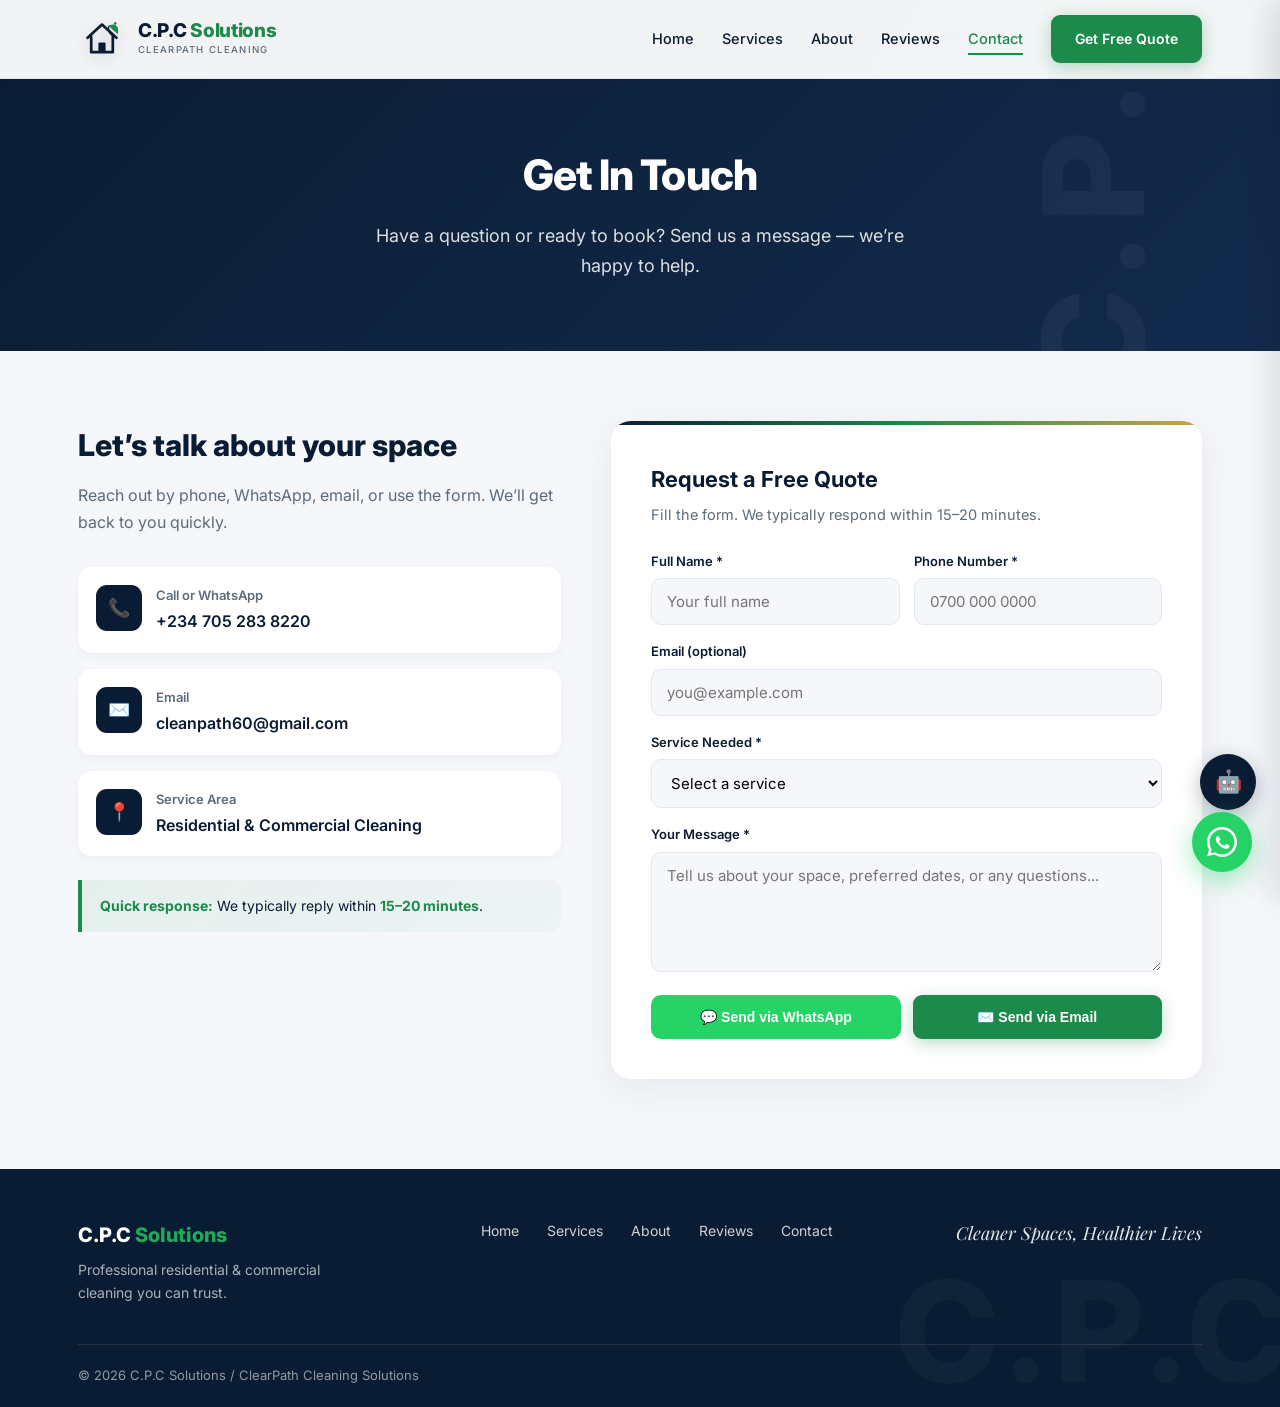
<file: contact.html>
<!DOCTYPE html>
<html lang="en">
<head>
  <meta charset="UTF-8">
  <meta name="viewport" content="width=device-width, initial-scale=1.0">
  <title>Contact | C.P.C Solutions</title>
  <link rel="icon" href="data:image/svg+xml,<svg xmlns='http://www.w3.org/2000/svg' viewBox='0 0 80 80'><path d='M16 38 L40 16 L64 38' stroke='%230A1C33' stroke-width='5' fill='none'/><path d='M22 36 V62 H58 V36' stroke='%230A1C33' stroke-width='5' fill='none'/><path d='M52 18 C62 12 70 20 66 32 C62 28 56 24 52 18Z' fill='%231B8A4A'/></svg>">
  <link href="https://fonts.googleapis.com/css2?family=Inter:wght@300;400;500;600;700;800&family=Playfair+Display:ital,wght@0,500;0,600;1,500&display=swap" rel="stylesheet">
  <link rel="stylesheet" href="style.css">
  <style>
    .contact-section { padding: 70px 0 90px; background: var(--off-white); }
    .contact-grid {
      display: grid;
      grid-template-columns: 0.9fr 1.1fr;
      gap: 50px;
      align-items: start;
    }
    .contact-info h2 {
      font-size: 30px;
      font-weight: 800;
      margin-bottom: 12px;
    }
    .contact-info > p {
      color: var(--gray);
      margin-bottom: 32px;
      font-size: 16px;
    }
    .contact-methods { display: flex; flex-direction: column; gap: 16px; }
    .contact-method {
      display: flex;
      gap: 14px;
      align-items: flex-start;
      padding: 18px;
      background: white;
      border-radius: 14px;
      transition: all 0.25s ease;
      box-shadow: 0 3px 12px rgba(10,28,51,0.04);
    }
    .contact-method:hover {
      transform: translateX(5px);
      box-shadow: 0 8px 24px rgba(10,28,51,0.08);
    }
    .contact-method .icon {
      width: 46px; height: 46px;
      background: var(--navy);
      border-radius: 11px;
      display: flex; align-items: center; justify-content: center;
      color: white; font-size: 18px; flex-shrink: 0;
    }
    .contact-method h4 {
      font-size: 13px;
      font-weight: 600;
      color: var(--gray);
      margin-bottom: 2px;
    }
    .contact-method a, .contact-method p {
      font-size: 16px;
      font-weight: 600;
      color: var(--navy);
    }
    .contact-method a:hover { color: var(--green); }

    .response-note {
      margin-top: 24px;
      padding: 14px 18px;
      background: linear-gradient(135deg, rgba(27,138,74,0.08), rgba(27,138,74,0.03));
      border-left: 4px solid var(--green);
      border-radius: 0 10px 10px 0;
      font-size: 14px;
    }
    .response-note strong { color: var(--green); }

    .contact-form-wrap {
      background: white;
      border-radius: 20px;
      padding: 40px;
      box-shadow: 0 10px 40px rgba(10,28,51,0.07);
      position: relative;
      overflow: hidden;
    }
    .contact-form-wrap::before {
      content: '';
      position: absolute;
      top: 0; left: 0; right: 0;
      height: 4px;
      background: linear-gradient(90deg, var(--navy), var(--green), var(--gold));
    }
    .contact-form-wrap h3 {
      font-size: 22px;
      font-weight: 700;
      margin-bottom: 6px;
    }
    .contact-form-wrap .sub {
      font-size: 14.5px;
      color: var(--gray);
      margin-bottom: 24px;
    }
    .form-row {
      display: grid;
      grid-template-columns: 1fr 1fr;
      gap: 14px;
    }
    .form-group { margin-bottom: 16px; }
    .form-group label {
      display: block;
      font-size: 13px;
      font-weight: 600;
      margin-bottom: 6px;
    }
    .form-group input,
    .form-group select,
    .form-group textarea {
      width: 100%;
      padding: 13px 15px;
      border: 1.5px solid var(--light-border);
      border-radius: 10px;
      font-size: 15px;
      font-family: inherit;
      background: var(--off-white);
      transition: all 0.2s;
    }
    .form-group input:focus,
    .form-group select:focus,
    .form-group textarea:focus {
      outline: none;
      border-color: var(--green);
      background: white;
      box-shadow: 0 0 0 4px rgba(27,138,74,0.1);
    }
    .form-group textarea { min-height: 120px; resize: vertical; }

    .message-note {
      margin-top: 20px;
      padding: 14px 16px;
      background: #FFF8E7;
      border-radius: 10px;
      font-size: 13.5px;
      color: #7A5C00;
      line-height: 1.5;
    }

    @media (max-width: 800px) {
      .contact-grid { grid-template-columns: 1fr; }
      .form-row { grid-template-columns: 1fr; }
      .contact-form-wrap { padding: 28px 22px; }
    }
  </style>
</head>
<body>

  <header>
    <div class="container header-inner">
      <a href="index.html" class="logo">
        <svg class="logo-svg" viewBox="0 0 80 80" fill="none"><path d="M16 38 L40 16 L64 38" stroke="#0A1C33" stroke-width="4.5" stroke-linecap="round" stroke-linejoin="round"/><path d="M22 36 V62 H58 V36" stroke="#0A1C33" stroke-width="4.5" stroke-linecap="round" stroke-linejoin="round"/><rect x="34" y="46" width="12" height="16" rx="1.5" fill="#0A1C33"/><path d="M52 18 C62 12, 70 20, 66 32 C62 28, 56 24, 52 18Z" fill="#1B8A4A"/><path d="M52 18 C48 26, 54 34, 60 36" stroke="#0A1C33" stroke-width="2" stroke-linecap="round" fill="none"/><circle cx="62" cy="14" r="2.2" fill="#1B8A4A"/></svg>
        <div class="logo-text">
          <h1>C.P.C <span>Solutions</span></h1>
          <p>ClearPath Cleaning</p>
        </div>
      </a>
      <nav>
        <a href="index.html">Home</a>
        <a href="services.html">Services</a>
        <a href="about.html">About</a>
        <a href="reviews.html">Reviews</a>
        <a href="contact.html" class="active">Contact</a>
        <a href="contact.html" class="btn btn-primary">Get Free Quote</a>
      </nav>
      <button class="mobile-menu-btn" id="hamburgerBtn" aria-label="Open menu">
        <span></span>
        <span></span>
        <span></span>
      </button>
    </div>
  </header>

  <div id="menuOverlay"></div>
  <div class="mobile-nav" id="mobileNav">
    <a href="index.html">Home</a>
    <a href="services.html">Services</a>
    <a href="about.html">About</a>
    <a href="reviews.html">Reviews</a>
    <a href="contact.html">Contact</a>
    <a href="contact.html" class="btn btn-primary" style="text-align:center;">Get Free Quote</a>
  </div>

  <section class="page-hero">
    <div class="container">
      <h1>Get In Touch</h1>
      <p>Have a question or ready to book? Send us a message — we’re happy to help.</p>
    </div>
  </section>

  <section class="contact-section">
    <div class="container">
      <div class="contact-grid">
        <div class="contact-info fade-up">
          <h2>Let’s talk about your space</h2>
          <p>Reach out by phone, WhatsApp, email, or use the form. We’ll get back to you quickly.</p>

          <div class="contact-methods">
            <a href="tel:+2347052838220" class="contact-method">
              <div class="icon">📞</div>
              <div>
                <h4>Call or WhatsApp</h4>
                <p>+234 705 283 8220</p>
              </div>
            </a>
            <a href="mailto:cleanpath60@gmail.com" class="contact-method">
              <div class="icon">✉️</div>
              <div>
                <h4>Email</h4>
                <p>cleanpath60@gmail.com</p>
              </div>
            </a>
            <div class="contact-method">
              <div class="icon">📍</div>
              <div>
                <h4>Service Area</h4>
                <p>Residential & Commercial Cleaning</p>
              </div>
            </div>
          </div>

          <div class="response-note">
            <strong>Quick response:</strong> We typically reply within <strong>15–20 minutes</strong>.
          </div>
        </div>

                <div class="contact-form-wrap fade-up">
          <h3>Request a Free Quote</h3>
          <p class="sub">Fill the form. We typically respond within 15–20 minutes.</p>

          <form id="quoteForm" onsubmit="return false;">
            <div class="form-row">
              <div class="form-group">
                <label>Full Name *</label>
                <input type="text" id="fullName" placeholder="Your full name" required>
              </div>
              <div class="form-group">
                <label>Phone Number *</label>
                <input type="tel" id="phone" placeholder="0700 000 0000" required>
              </div>
            </div>
            <div class="form-group">
              <label>Email (optional)</label>
              <input type="email" id="email" placeholder="you@example.com">
            </div>
            <div class="form-group">
              <label>Service Needed *</label>
              <select id="service" required>
                <option value="">Select a service</option>
                <option value="General House Cleaning">General House Cleaning</option>
                <option value="Kitchen Cleaning">Kitchen Cleaning</option>
                <option value="Bathroom Cleaning">Bathroom Cleaning</option>
                <option value="Bedroom Cleaning">Bedroom Cleaning</option>
                <option value="Upholstery Cleaning">Upholstery Cleaning</option>
                <option value="Post Construction Cleaning">Post Construction Cleaning</option>
                <option value="Commercial Cleaning">Commercial Cleaning</option>
                <option value="Deep Cleaning">Deep Cleaning</option>
                <option value="Other / Multiple">Other / Multiple</option>
              </select>
            </div>
            <div class="form-group">
              <label>Your Message *</label>
              <textarea id="message" placeholder="Tell us about your space, preferred dates, or any questions..." required></textarea>
            </div>
            <div style="display:grid; grid-template-columns:1fr 1fr; gap:12px;">
              <button type="button" onclick="sendToWhatsApp()" class="btn" style="background:#25D366;color:#fff;padding:14px;border:none;border-radius:10px;font-weight:600;cursor:pointer;">
                💬 Send via WhatsApp
              </button>
              <button type="button" onclick="sendToEmail()" class="btn btn-primary" style="padding:14px;">
                ✉️ Send via Email
              </button>
            </div>
          </form>
        </div></div>
      </div>
    </div>
  </section>

  <footer>
    <div class="container">
      <div class="footer-top">
        <div class="footer-brand">
          <h3>C.P.C <span>Solutions</span></h3>
          <p>Professional residential & commercial cleaning you can trust.</p>
        </div>
        <div class="footer-links">
          <a href="index.html">Home</a>
          <a href="services.html">Services</a>
          <a href="about.html">About</a>
          <a href="reviews.html">Reviews</a>
          <a href="contact.html">Contact</a>
        </div>
        <div class="footer-tagline">Cleaner Spaces, Healthier Lives</div>
      </div>
      <div class="footer-bottom">
        <span>© 2026 C.P.C Solutions / ClearPath Cleaning Solutions</span>
        <span></span>
      </div>
    </div>
  </footer>

  <a href="https://wa.me/2347052838220?text=Hi%20C.P.C%20Solutions%2C%20I%20would%20like%20a%20cleaning%20quote." class="whatsapp-float" target="_blank" rel="noopener">
    <svg viewBox="0 0 32 32"><path d="M16.004 0C7.17 0 0 7.17 0 16.004c0 2.82.74 5.57 2.15 8L.07 31.25l7.43-1.95A15.94 15.94 0 0016.004 32C24.83 32 32 24.83 32 16.004 32 7.17 24.83 0 16.004 0zm0 29.3c-2.55 0-5.04-.68-7.22-1.97l-.52-.31-4.41 1.16 1.18-4.3-.34-.55A13.23 13.23 0 012.7 16.004c0-7.34 5.97-13.3 13.3-13.3s13.3 5.97 13.3 13.3-5.97 13.3-13.3 13.3z"/><path d="M23.3 19.4c-.36-.18-2.13-1.05-2.46-1.17-.33-.12-.57-.18-.81.18-.24.36-.93 1.17-1.14 1.41-.21.24-.42.27-.78.09-.36-.18-1.52-.56-2.9-1.79-1.07-.96-1.8-2.14-2.01-2.5-.21-.36-.02-.55.16-.73.16-.16.36-.42.54-.63.18-.21.24-.36.36-.6.12-.24.06-.45-.03-.63-.09-.18-.81-1.95-1.11-2.67-.29-.7-.59-.6-.81-.61h-.69c-.24 0-.63.09-.96.45-.33.36-1.26 1.23-1.26 3 0 1.77 1.29 3.48 1.47 3.72.18.24 2.54 3.87 6.15 5.43.86.37 1.53.59 2.05.76.86.27 1.65.23 2.27.14.69-.1 2.13-.87 2.43-1.71.3-.84.3-1.56.21-1.71-.09-.15-.33-.24-.69-.42z"/></svg>
  </a>

  <script>
    const observer = new IntersectionObserver((entries) => {
      entries.forEach(e => { if (e.isIntersecting) e.target.classList.add('visible'); });
    }, { threshold: 0.1 });
    document.querySelectorAll('.fade-up').forEach(el => observer.observe(el));
  </script>

<script>
  (function() {
    const btn = document.getElementById('hamburgerBtn');
    const nav = document.getElementById('mobileNav');
    const overlay = document.getElementById('menuOverlay');
    if (!btn || !nav) return;
    function open() {
      nav.classList.add('open');
      if (overlay) overlay.classList.add('open');
      btn.classList.add('active');
      document.body.style.overflow = 'hidden';
    }
    function close() {
      nav.classList.remove('open');
      if (overlay) overlay.classList.remove('open');
      btn.classList.remove('active');
      document.body.style.overflow = '';
    }
    btn.addEventListener('click', () => nav.classList.contains('open') ? close() : open());
    if (overlay) overlay.addEventListener('click', close);
    nav.querySelectorAll('a').forEach(a => a.addEventListener('click', close));
  })();
</script>


<script>
  function getFormData() {
    return {
      name: document.getElementById('fullName').value.trim(),
      phone: document.getElementById('phone').value.trim(),
      email: document.getElementById('email').value.trim(),
      service: document.getElementById('service').value,
      message: document.getElementById('message').value.trim()
    };
  }
  function validateForm(d) {
    if (!d.name || !d.phone || !d.service || !d.message) {
      alert('Please fill in all required fields.');
      return false;
    }
    return true;
  }
  function sendToWhatsApp() {
    const d = getFormData();
    if (!validateForm(d)) return;
    const text = `*New Quote Request – ClearPath Cleaning*%0A%0A` +
      `👤 *Name:* ${encodeURIComponent(d.name)}%0A` +
      `📞 *Phone:* ${encodeURIComponent(d.phone)}%0A` +
      (d.email ? `✉️ *Email:* ${encodeURIComponent(d.email)}%0A` : '') +
      `🧹 *Service:* ${encodeURIComponent(d.service)}%0A%0A` +
      `📝 *Message:*%0A${encodeURIComponent(d.message)}%0A%0A` +
      `✅ Submitted via website`;
    window.open(`https://wa.me/2347052838220?text=${text}`, '_blank');
  }
  function sendToEmail() {
    const d = getFormData();
    if (!validateForm(d)) return;
    const subject = `New Quote Request from ${d.name} – ClearPath Cleaning`;
    const body = `New Quote Request from ClearPath website\n\n` +
      `Name: ${d.name}\nPhone: ${d.phone}\n` +
      (d.email ? `Email: ${d.email}\n` : '') +
      `Service: ${d.service}\n\nMessage:\n${d.message}\n\nSubmitted via website`;
    window.location.href = `mailto:cleanpath60@gmail.com?subject=${encodeURIComponent(subject)}&body=${encodeURIComponent(body)}`;
  }
</script>


  
  <!-- Chatbot - Always-on assistant -->
  <button class="chatbot-toggle" id="chatToggle" aria-label="Open assistant" title="ClearPath Assistant">🤖</button>
  <div class="chatbot-box" id="chatBox">
    <div class="chatbot-header">
      <div style="display:flex;align-items:center;gap:8px;">
        <span style="font-size:20px;">🤖</span>
        <div>
          <div style="font-weight:600;font-size:14px;">ClearPath Assistant</div>
          <div style="font-size:11px;opacity:0.85;">Online • Replies instantly</div>
        </div>
      </div>
      <button id="chatClose" aria-label="Close" style="background:none;border:none;color:white;font-size:18px;cursor:pointer;">✕</button>
    </div>
    <div class="chatbot-messages" id="chatMessages">
      <div class="chat-msg bot">Hi! 👋 I'm the ClearPath assistant — available 24/7.<br><br>How can I help you today?</div>
    </div>
    <div class="chatbot-quick" id="chatQuick">
      <button type="button" data-q="services">What services do you offer?</button>
      <button type="button" data-q="price">How much does it cost?</button>
      <button type="button" data-q="areas">Where do you work?</button>
      <button type="button" data-q="book">How do I book?</button>
      <button type="button" data-q="response">How fast do you reply?</button>
    </div>
    <div style="padding:10px 12px; border-top:1px solid #e2e8f0; background:#fff;">
      <a href="https://wa.me/2347052838220?text=Hi%20C.P.C%20Solutions%2C%20I%20would%20like%20a%20cleaning%20quote." target="_blank" rel="noopener"
         style="display:flex;align-items:center;justify-content:center;gap:8px;background:#25D366;color:#fff;padding:10px;border-radius:10px;font-weight:600;font-size:13px;text-decoration:none;">
        💬 Chat on WhatsApp
      </a>
    </div>
  </div>

  <script>
    (function () {
      const toggle = document.getElementById('chatToggle');
      const box = document.getElementById('chatBox');
      const closeBtn = document.getElementById('chatClose');
      const msgs = document.getElementById('chatMessages');
      if (!toggle || !box || !msgs) return;

      const answers = {
        services: "We offer:\n\n• General House Cleaning\n• Kitchen Cleaning\n• Bathroom Cleaning\n• Bedroom Cleaning\n• Upholstery Cleaning\n• Post Construction Cleaning\n• Commercial / Office Cleaning\n• Deep Cleaning\n\nYou can also message us on WhatsApp for more information on our services.",
        price: "Pricing depends on the size of your space and the type of clean you need.\n\nPlease message us on WhatsApp (+234 705 283 8220) and we'll give you a clear quote quickly.",
        areas: "We work anywhere you book us — just tell us your location when you request a clean and we'll confirm.",
        book: "You can book easily via WhatsApp at +234 705 283 8220, or fill the quote form on our Contact page.\n\nWe'll confirm timing and price with you.",
        response: "We typically reply within 15–20 minutes during business hours.\n\nWhatsApp is usually the fastest way to reach us."
      };

      function addMsg(text, who) {
        const div = document.createElement('div');
        div.className = 'chat-msg ' + who;
        div.style.whiteSpace = 'pre-line';
        div.textContent = text;
        msgs.appendChild(div);
        msgs.scrollTop = msgs.scrollHeight;
      }

      function addTypingThen(answer) {
        const typing = document.createElement('div');
        typing.className = 'chat-msg bot';
        typing.id = 'typingIndicator';
        typing.innerHTML = '<span style="opacity:0.7;">Typing</span> <span class="dots">...</span>';
        msgs.appendChild(typing);
        msgs.scrollTop = msgs.scrollHeight;
        setTimeout(function () {
          const t = document.getElementById('typingIndicator');
          if (t) t.remove();
          addMsg(answer, 'bot');
        }, 600 + Math.random() * 400);
      }

      toggle.addEventListener('click', function (e) {
        e.preventDefault();
        e.stopPropagation();
        box.classList.toggle('open');
      });

      if (closeBtn) {
        closeBtn.addEventListener('click', function (e) {
          e.preventDefault();
          box.classList.remove('open');
        });
      }

      document.querySelectorAll('#chatQuick button').forEach(function (btn) {
        btn.addEventListener('click', function () {
          var q = btn.getAttribute('data-q');
          addMsg(btn.textContent, 'user');
          addTypingThen(answers[q] || "Please contact us on WhatsApp for that — we'll be happy to help!");
        });
      });
    })();
  </script>


</body>
</html>
</file>
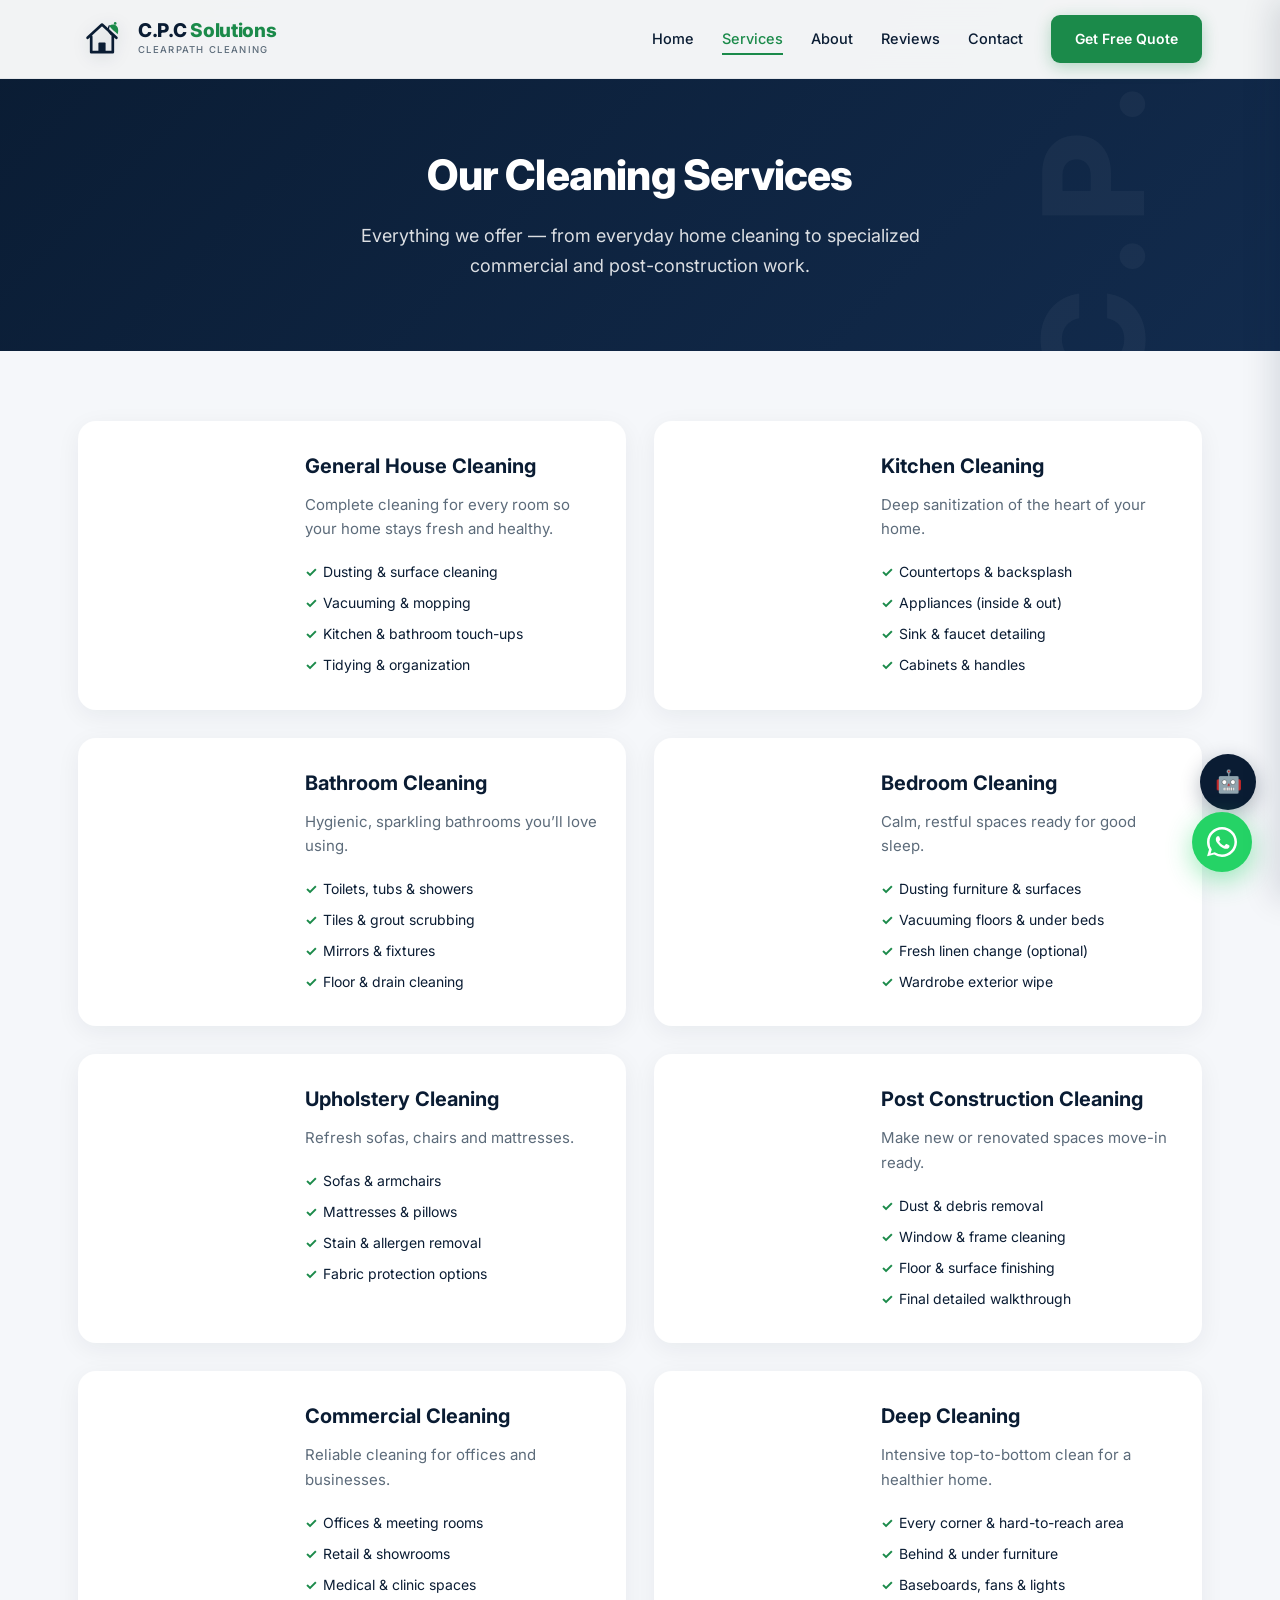
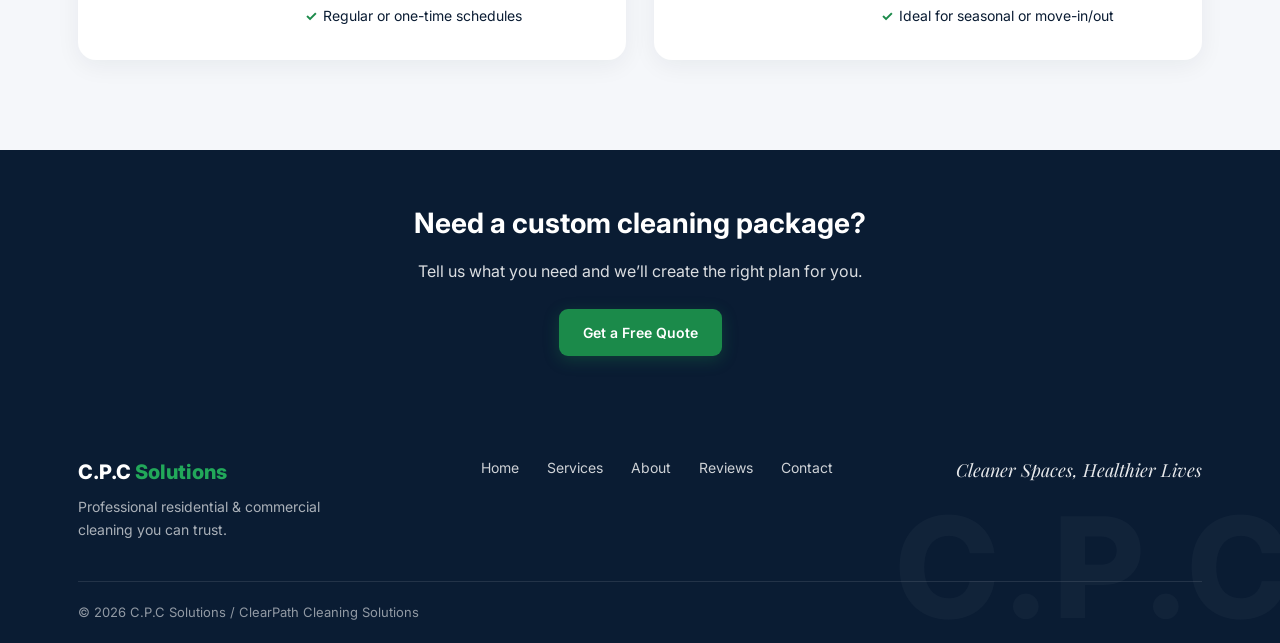
<file: services.html>
<!DOCTYPE html>
<html lang="en">
<head>
  <meta charset="UTF-8">
  <meta name="viewport" content="width=device-width, initial-scale=1.0">
  <title>Services | C.P.C Solutions</title>
  <link rel="icon" href="data:image/svg+xml,<svg xmlns='http://www.w3.org/2000/svg' viewBox='0 0 80 80'><path d='M16 38 L40 16 L64 38' stroke='%230A1C33' stroke-width='5' fill='none'/><path d='M22 36 V62 H58 V36' stroke='%230A1C33' stroke-width='5' fill='none'/><path d='M52 18 C62 12 70 20 66 32 C62 28 56 24 52 18Z' fill='%231B8A4A'/></svg>">
  <link href="https://fonts.googleapis.com/css2?family=Inter:wght@300;400;500;600;700;800&family=Playfair+Display:ital,wght@0,500;0,600;1,500&display=swap" rel="stylesheet">
  <link rel="stylesheet" href="style.css">
  <style>
    .services-page { padding: 70px 0 90px; background: var(--off-white); }
    .services-full-grid {
      display: grid;
      grid-template-columns: repeat(2, 1fr);
      gap: 28px;
    }
    .service-full-card {
      background: white;
      border-radius: 18px;
      overflow: hidden;
      box-shadow: 0 6px 24px rgba(10,28,51,0.06);
      display: grid;
      grid-template-columns: 200px 1fr;
      transition: all 0.3s ease;
      border: 1px solid transparent;
    }
    .service-full-card:hover {
      transform: translateY(-6px);
      box-shadow: 0 16px 40px rgba(10,28,51,0.1);
      border-color: rgba(27,138,74,0.2);
    }
    .service-full-img {
      background-size: cover;
      background-position: center;
      min-height: 180px;
    }
    .service-full-body { padding: 28px 26px; }
    .service-full-body h3 {
      font-size: 20px;
      font-weight: 700;
      margin-bottom: 10px;
    }
    .service-full-body p {
      font-size: 15px;
      color: var(--gray);
      margin-bottom: 14px;
    }
    .service-full-body ul {
      list-style: none;
      font-size: 14px;
      color: var(--navy);
    }
    .service-full-body ul li {
      padding: 4px 0;
      padding-left: 18px;
      position: relative;
    }
    .service-full-body ul li::before {
      content: '✓';
      position: absolute;
      left: 0;
      color: var(--green);
      font-weight: 700;
    }
    .cta-band {
      background: var(--navy);
      color: white;
      padding: 50px 0;
      text-align: center;
    }
    .cta-band h2 { font-size: 28px; margin-bottom: 12px; }
    .cta-band p { opacity: 0.85; margin-bottom: 24px; }

    @media (max-width: 800px) {
      .services-full-grid { grid-template-columns: 1fr; }
      .service-full-card { grid-template-columns: 1fr; }
      .service-full-img { min-height: 160px; }
    }
  </style>
</head>
<body>

  <header>
    <div class="container header-inner">
      <a href="index.html" class="logo">
        <svg class="logo-svg" viewBox="0 0 80 80" fill="none"><path d="M16 38 L40 16 L64 38" stroke="#0A1C33" stroke-width="4.5" stroke-linecap="round" stroke-linejoin="round"/><path d="M22 36 V62 H58 V36" stroke="#0A1C33" stroke-width="4.5" stroke-linecap="round" stroke-linejoin="round"/><rect x="34" y="46" width="12" height="16" rx="1.5" fill="#0A1C33"/><path d="M52 18 C62 12, 70 20, 66 32 C62 28, 56 24, 52 18Z" fill="#1B8A4A"/><path d="M52 18 C48 26, 54 34, 60 36" stroke="#0A1C33" stroke-width="2" stroke-linecap="round" fill="none"/><circle cx="62" cy="14" r="2.2" fill="#1B8A4A"/></svg>
        <div class="logo-text">
          <h1>C.P.C <span>Solutions</span></h1>
          <p>ClearPath Cleaning</p>
        </div>
      </a>
      <nav>
        <a href="index.html">Home</a>
        <a href="services.html" class="active">Services</a>
        <a href="about.html">About</a>
        <a href="reviews.html">Reviews</a>
        <a href="contact.html">Contact</a>
        <a href="contact.html" class="btn btn-primary">Get Free Quote</a>
      </nav>
      <button class="mobile-menu-btn" id="hamburgerBtn" aria-label="Open menu">
        <span></span>
        <span></span>
        <span></span>
      </button>
    </div>
  </header>

  <div id="menuOverlay"></div>
  <div class="mobile-nav" id="mobileNav">
    <a href="index.html">Home</a>
    <a href="services.html">Services</a>
    <a href="about.html">About</a>
    <a href="reviews.html">Reviews</a>
    <a href="contact.html">Contact</a>
    <a href="contact.html" class="btn btn-primary" style="text-align:center;">Get Free Quote</a>
  </div>

  <section class="page-hero">
    <div class="container">
      <h1>Our Cleaning Services</h1>
      <p>Everything we offer — from everyday home cleaning to specialized commercial and post-construction work.</p>
    </div>
  </section>

  <section class="services-page">
    <div class="container">
      <div class="services-full-grid">

        <div class="service-full-card fade-up">
          <div class="service-full-img" style="background-image:url('https://images.unsplash.com/photo-1581578731548-c64695cc6952?auto=format&fit=crop&w=500&q=80')"></div>
          <div class="service-full-body">
            <h3>General House Cleaning</h3>
            <p>Complete cleaning for every room so your home stays fresh and healthy.</p>
            <ul>
              <li>Dusting & surface cleaning</li>
              <li>Vacuuming & mopping</li>
              <li>Kitchen & bathroom touch-ups</li>
              <li>Tidying & organization</li>
            </ul>
          </div>
        </div>

        <div class="service-full-card fade-up">
          <div class="service-full-img" style="background-image:url('https://images.unsplash.com/photo-1556911220-bff31c812dba?auto=format&fit=crop&w=500&q=80')"></div>
          <div class="service-full-body">
            <h3>Kitchen Cleaning</h3>
            <p>Deep sanitization of the heart of your home.</p>
            <ul>
              <li>Countertops & backsplash</li>
              <li>Appliances (inside & out)</li>
              <li>Sink & faucet detailing</li>
              <li>Cabinets & handles</li>
            </ul>
          </div>
        </div>

        <div class="service-full-card fade-up">
          <div class="service-full-img" style="background-image:url('https://images.unsplash.com/photo-1584622650111-993a426fbf0a?auto=format&fit=crop&w=500&q=80')"></div>
          <div class="service-full-body">
            <h3>Bathroom Cleaning</h3>
            <p>Hygienic, sparkling bathrooms you’ll love using.</p>
            <ul>
              <li>Toilets, tubs & showers</li>
              <li>Tiles & grout scrubbing</li>
              <li>Mirrors & fixtures</li>
              <li>Floor & drain cleaning</li>
            </ul>
          </div>
        </div>

        <div class="service-full-card fade-up">
          <div class="service-full-img" style="background-image:url('https://images.unsplash.com/photo-1616594039964-ae9021a400a0?auto=format&fit=crop&w=500&q=80')"></div>
          <div class="service-full-body">
            <h3>Bedroom Cleaning</h3>
            <p>Calm, restful spaces ready for good sleep.</p>
            <ul>
              <li>Dusting furniture & surfaces</li>
              <li>Vacuuming floors & under beds</li>
              <li>Fresh linen change (optional)</li>
              <li>Wardrobe exterior wipe</li>
            </ul>
          </div>
        </div>

        <div class="service-full-card fade-up">
          <div class="service-full-img" style="background-image:url('https://images.unsplash.com/photo-1493663284031-b7e3aefcae8e?auto=format&fit=crop&w=500&q=80')"></div>
          <div class="service-full-body">
            <h3>Upholstery Cleaning</h3>
            <p>Refresh sofas, chairs and mattresses.</p>
            <ul>
              <li>Sofas & armchairs</li>
              <li>Mattresses & pillows</li>
              <li>Stain & allergen removal</li>
              <li>Fabric protection options</li>
            </ul>
          </div>
        </div>

        <div class="service-full-card fade-up">
          <div class="service-full-img" style="background-image:url('https://images.unsplash.com/photo-1503387762-592deb58ef4e?auto=format&fit=crop&w=500&q=80')"></div>
          <div class="service-full-body">
            <h3>Post Construction Cleaning</h3>
            <p>Make new or renovated spaces move-in ready.</p>
            <ul>
              <li>Dust & debris removal</li>
              <li>Window & frame cleaning</li>
              <li>Floor & surface finishing</li>
              <li>Final detailed walkthrough</li>
            </ul>
          </div>
        </div>

        <div class="service-full-card fade-up">
          <div class="service-full-img" style="background-image:url('https://images.unsplash.com/photo-1497366216548-37526070297c?auto=format&fit=crop&w=500&q=80')"></div>
          <div class="service-full-body">
            <h3>Commercial Cleaning</h3>
            <p>Reliable cleaning for offices and businesses.</p>
            <ul>
              <li>Offices & meeting rooms</li>
              <li>Retail & showrooms</li>
              <li>Medical & clinic spaces</li>
              <li>Regular or one-time schedules</li>
            </ul>
          </div>
        </div>

        <div class="service-full-card fade-up">
          <div class="service-full-img" style="background-image:url('https://images.unsplash.com/photo-1563453392212-326f5e854473?auto=format&fit=crop&w=500&q=80')"></div>
          <div class="service-full-body">
            <h3>Deep Cleaning</h3>
            <p>Intensive top-to-bottom clean for a healthier home.</p>
            <ul>
              <li>Every corner & hard-to-reach area</li>
              <li>Behind & under furniture</li>
              <li>Baseboards, fans & lights</li>
              <li>Ideal for seasonal or move-in/out</li>
            </ul>
          </div>
        </div>

      </div>
    </div>
  </section>

  <section class="cta-band">
    <div class="container">
      <h2>Need a custom cleaning package?</h2>
      <p>Tell us what you need and we’ll create the right plan for you.</p>
      <a href="contact.html" class="btn btn-primary">Get a Free Quote</a>
    </div>
  </section>

  <footer>
    <div class="container">
      <div class="footer-top">
        <div class="footer-brand">
          <h3>C.P.C <span>Solutions</span></h3>
          <p>Professional residential & commercial cleaning you can trust.</p>
        </div>
        <div class="footer-links">
          <a href="index.html">Home</a>
          <a href="services.html">Services</a>
          <a href="about.html">About</a>
          <a href="reviews.html">Reviews</a>
          <a href="contact.html">Contact</a>
        </div>
        <div class="footer-tagline">Cleaner Spaces, Healthier Lives</div>
      </div>
      <div class="footer-bottom">
        <span>© 2026 C.P.C Solutions / ClearPath Cleaning Solutions</span>
        <span></span>
      </div>
    </div>
  </footer>

  <a href="https://wa.me/2347052838220?text=Hi%20C.P.C%20Solutions%2C%20I%20would%20like%20a%20cleaning%20quote." class="whatsapp-float" target="_blank" rel="noopener">
    <svg viewBox="0 0 32 32"><path d="M16.004 0C7.17 0 0 7.17 0 16.004c0 2.82.74 5.57 2.15 8L.07 31.25l7.43-1.95A15.94 15.94 0 0016.004 32C24.83 32 32 24.83 32 16.004 32 7.17 24.83 0 16.004 0zm0 29.3c-2.55 0-5.04-.68-7.22-1.97l-.52-.31-4.41 1.16 1.18-4.3-.34-.55A13.23 13.23 0 012.7 16.004c0-7.34 5.97-13.3 13.3-13.3s13.3 5.97 13.3 13.3-5.97 13.3-13.3 13.3z"/><path d="M23.3 19.4c-.36-.18-2.13-1.05-2.46-1.17-.33-.12-.57-.18-.81.18-.24.36-.93 1.17-1.14 1.41-.21.24-.42.27-.78.09-.36-.18-1.52-.56-2.9-1.79-1.07-.96-1.8-2.14-2.01-2.5-.21-.36-.02-.55.16-.73.16-.16.36-.42.54-.63.18-.21.24-.36.36-.6.12-.24.06-.45-.03-.63-.09-.18-.81-1.95-1.11-2.67-.29-.7-.59-.6-.81-.61h-.69c-.24 0-.63.09-.96.45-.33.36-1.26 1.23-1.26 3 0 1.77 1.29 3.48 1.47 3.72.18.24 2.54 3.87 6.15 5.43.86.37 1.53.59 2.05.76.86.27 1.65.23 2.27.14.69-.1 2.13-.87 2.43-1.71.3-.84.3-1.56.21-1.71-.09-.15-.33-.24-.69-.42z"/></svg>
  </a>

  <script>
    const observer = new IntersectionObserver((entries) => {
      entries.forEach(e => { if (e.isIntersecting) e.target.classList.add('visible'); });
    }, { threshold: 0.1 });
    document.querySelectorAll('.fade-up').forEach(el => observer.observe(el));
  </script>

<script>
  (function() {
    const btn = document.getElementById('hamburgerBtn');
    const nav = document.getElementById('mobileNav');
    const overlay = document.getElementById('menuOverlay');
    if (!btn || !nav) return;
    function open() {
      nav.classList.add('open');
      if (overlay) overlay.classList.add('open');
      btn.classList.add('active');
      document.body.style.overflow = 'hidden';
    }
    function close() {
      nav.classList.remove('open');
      if (overlay) overlay.classList.remove('open');
      btn.classList.remove('active');
      document.body.style.overflow = '';
    }
    btn.addEventListener('click', () => nav.classList.contains('open') ? close() : open());
    if (overlay) overlay.addEventListener('click', close);
    nav.querySelectorAll('a').forEach(a => a.addEventListener('click', close));
  })();
</script>


  
  <!-- Chatbot - Always-on assistant -->
  <button class="chatbot-toggle" id="chatToggle" aria-label="Open assistant" title="ClearPath Assistant">🤖</button>
  <div class="chatbot-box" id="chatBox">
    <div class="chatbot-header">
      <div style="display:flex;align-items:center;gap:8px;">
        <span style="font-size:20px;">🤖</span>
        <div>
          <div style="font-weight:600;font-size:14px;">ClearPath Assistant</div>
          <div style="font-size:11px;opacity:0.85;">Online • Replies instantly</div>
        </div>
      </div>
      <button id="chatClose" aria-label="Close" style="background:none;border:none;color:white;font-size:18px;cursor:pointer;">✕</button>
    </div>
    <div class="chatbot-messages" id="chatMessages">
      <div class="chat-msg bot">Hi! 👋 I'm the ClearPath assistant — available 24/7.<br><br>How can I help you today?</div>
    </div>
    <div class="chatbot-quick" id="chatQuick">
      <button type="button" data-q="services">What services do you offer?</button>
      <button type="button" data-q="price">How much does it cost?</button>
      <button type="button" data-q="areas">Where do you work?</button>
      <button type="button" data-q="book">How do I book?</button>
      <button type="button" data-q="response">How fast do you reply?</button>
    </div>
    <div style="padding:10px 12px; border-top:1px solid #e2e8f0; background:#fff;">
      <a href="https://wa.me/2347052838220?text=Hi%20C.P.C%20Solutions%2C%20I%20would%20like%20a%20cleaning%20quote." target="_blank" rel="noopener"
         style="display:flex;align-items:center;justify-content:center;gap:8px;background:#25D366;color:#fff;padding:10px;border-radius:10px;font-weight:600;font-size:13px;text-decoration:none;">
        💬 Chat on WhatsApp
      </a>
    </div>
  </div>

  <script>
    (function () {
      const toggle = document.getElementById('chatToggle');
      const box = document.getElementById('chatBox');
      const closeBtn = document.getElementById('chatClose');
      const msgs = document.getElementById('chatMessages');
      if (!toggle || !box || !msgs) return;

      const answers = {
        services: "We offer:\n\n• General House Cleaning\n• Kitchen Cleaning\n• Bathroom Cleaning\n• Bedroom Cleaning\n• Upholstery Cleaning\n• Post Construction Cleaning\n• Commercial / Office Cleaning\n• Deep Cleaning\n\nYou can also message us on WhatsApp for more information on our services.",
        price: "Pricing depends on the size of your space and the type of clean you need.\n\nPlease message us on WhatsApp (+234 705 283 8220) and we'll give you a clear quote quickly.",
        areas: "We work anywhere you book us — just tell us your location when you request a clean and we'll confirm.",
        book: "You can book easily via WhatsApp at +234 705 283 8220, or fill the quote form on our Contact page.\n\nWe'll confirm timing and price with you.",
        response: "We typically reply within 15–20 minutes during business hours.\n\nWhatsApp is usually the fastest way to reach us."
      };

      function addMsg(text, who) {
        const div = document.createElement('div');
        div.className = 'chat-msg ' + who;
        div.style.whiteSpace = 'pre-line';
        div.textContent = text;
        msgs.appendChild(div);
        msgs.scrollTop = msgs.scrollHeight;
      }

      function addTypingThen(answer) {
        const typing = document.createElement('div');
        typing.className = 'chat-msg bot';
        typing.id = 'typingIndicator';
        typing.innerHTML = '<span style="opacity:0.7;">Typing</span> <span class="dots">...</span>';
        msgs.appendChild(typing);
        msgs.scrollTop = msgs.scrollHeight;
        setTimeout(function () {
          const t = document.getElementById('typingIndicator');
          if (t) t.remove();
          addMsg(answer, 'bot');
        }, 600 + Math.random() * 400);
      }

      toggle.addEventListener('click', function (e) {
        e.preventDefault();
        e.stopPropagation();
        box.classList.toggle('open');
      });

      if (closeBtn) {
        closeBtn.addEventListener('click', function (e) {
          e.preventDefault();
          box.classList.remove('open');
        });
      }

      document.querySelectorAll('#chatQuick button').forEach(function (btn) {
        btn.addEventListener('click', function () {
          var q = btn.getAttribute('data-q');
          addMsg(btn.textContent, 'user');
          addTypingThen(answers[q] || "Please contact us on WhatsApp for that — we'll be happy to help!");
        });
      });
    })();
  </script>


</body>
</html>
</file>
<file: style.css>
:root {
  --navy: #0A1C33;
  --navy-mid: #122B4D;
  --green: #1B8A4A;
  --green-bright: #22A85A;
  --gold: #C9A44A;
  --white: #FFFFFF;
  --off-white: #F5F7FA;
  --gray: #5C6B7A;
  --light-border: #E2E8F0;
}

* { margin: 0; padding: 0; box-sizing: border-box; }
html { scroll-behavior: smooth; }

body {
  font-family: 'Inter', -apple-system, BlinkMacSystemFont, sans-serif;
  color: var(--navy);
  line-height: 1.65;
  background: var(--white);
  overflow-x: hidden;
}

a { text-decoration: none; color: inherit; }
img { max-width: 100%; display: block; }

.container {
  max-width: 1180px;
  margin: 0 auto;
  padding: 0 28px;
}

/* Animations */
.fade-up {
  opacity: 0;
  transform: translateY(28px);
  transition: opacity 0.65s ease, transform 0.65s ease;
}
.fade-up.visible {
  opacity: 1;
  transform: translateY(0);
}

/* ========== HEADER ========== */
header {
  position: fixed;
  top: 0; left: 0; right: 0;
  z-index: 1000;
  background: rgba(255,255,255,0.95);
  backdrop-filter: blur(18px);
  -webkit-backdrop-filter: blur(18px);
  border-bottom: 1px solid rgba(10,28,51,0.06);
}

.header-inner {
  display: flex;
  align-items: center;
  justify-content: space-between;
  height: 78px;
}

.logo {
  display: flex;
  align-items: center;
  gap: 12px;
}

.logo-svg {
  width: 48px;
  height: 48px;
  filter: drop-shadow(0 3px 8px rgba(10,28,51,0.15));
}

.logo-text h1 {
  font-size: 19px;
  font-weight: 800;
  letter-spacing: -0.3px;
  line-height: 1.15;
}
.logo-text h1 span { color: var(--green); }
.logo-text p {
  font-size: 9.5px;
  letter-spacing: 1.3px;
  text-transform: uppercase;
  color: var(--gray);
  font-weight: 500;
}

nav {
  display: flex;
  align-items: center;
  gap: 28px;
}

nav a {
  font-size: 14.5px;
  font-weight: 500;
  color: var(--navy);
  position: relative;
  transition: color 0.2s;
}
nav a:hover, nav a.active { color: var(--green); }
nav a::after {
  content: '';
  position: absolute;
  bottom: -4px; left: 0;
  width: 0; height: 2px;
  background: var(--green);
  transition: width 0.25s ease;
}
nav a:hover::after, nav a.active::after { width: 100%; }

.btn {
  display: inline-flex;
  align-items: center;
  justify-content: center;
  gap: 8px;
  padding: 12px 24px;
  border-radius: 9px;
  font-weight: 600;
  font-size: 14px;
  transition: all 0.25s ease;
  cursor: pointer;
  border: none;
}
.btn-primary {
  background: var(--green);
  color: white;
  box-shadow: 0 4px 16px rgba(27,138,74,0.3);
}
.btn-primary:hover {
  background: var(--green-bright);
  transform: translateY(-2px);
  box-shadow: 0 8px 24px rgba(27,138,74,0.35);
}
.btn-white {
  background: white;
  color: var(--navy);
}
.btn-white:hover { background: var(--off-white); transform: translateY(-2px); }
.btn-outline-white {
  background: transparent;
  border: 1.5px solid rgba(255,255,255,0.75);
  color: white;
}
.btn-outline-white:hover {
  background: white;
  color: var(--navy);
}
.btn-gold {
  background: linear-gradient(135deg, var(--gold), #B8923A);
  color: white;
}

/* ========== PAGE HERO (inner pages) ========== */
.page-hero {
  background: linear-gradient(135deg, var(--navy) 0%, var(--navy-mid) 100%);
  color: white;
  padding: 140px 0 70px;
  text-align: center;
  position: relative;
  overflow: hidden;
}
.page-hero::before {
  content: 'C.P.C';
  position: absolute;
  top: 50%; right: -30px;
  transform: translateY(-50%) rotate(-90deg);
  font-size: 140px;
  font-weight: 800;
  color: rgba(255,255,255,0.04);
  letter-spacing: 16px;
  pointer-events: none;
}
.page-hero h1 {
  font-size: 42px;
  font-weight: 800;
  letter-spacing: -0.8px;
  margin-bottom: 12px;
}
.page-hero p {
  font-size: 18px;
  opacity: 0.85;
  max-width: 560px;
  margin: 0 auto;
}

/* ========== COMMON ========== */
.section-label {
  display: inline-block;
  font-size: 12px;
  font-weight: 600;
  letter-spacing: 2px;
  text-transform: uppercase;
  color: var(--green);
  margin-bottom: 10px;
}
.section-header {
  text-align: center;
  max-width: 600px;
  margin: 0 auto 50px;
}
.section-header h2 {
  font-size: 34px;
  font-weight: 800;
  letter-spacing: -0.5px;
  margin-bottom: 12px;
}
.section-header p {
  font-size: 16.5px;
  color: var(--gray);
}

/* ========== FOOTER ========== */
footer {
  background: var(--navy);
  color: white;
  padding: 50px 0 0;
  position: relative;
  overflow: hidden;
}
footer::before {
  content: 'C.P.C';
  position: absolute;
  bottom: -40px; right: -20px;
  font-size: 140px;
  font-weight: 800;
  color: rgba(255,255,255,0.03);
  letter-spacing: 10px;
  pointer-events: none;
}
.footer-top {
  display: flex;
  justify-content: space-between;
  align-items: flex-start;
  gap: 30px;
  flex-wrap: wrap;
  padding-bottom: 40px;
  border-bottom: 1px solid rgba(255,255,255,0.1);
}
.footer-brand h3 { font-size: 20px; font-weight: 800; margin-bottom: 6px; }
.footer-brand h3 span { color: var(--green-bright); }
.footer-brand p { font-size: 14px; opacity: 0.65; max-width: 280px; }
.footer-links { display: flex; gap: 28px; flex-wrap: wrap; }
.footer-links a { font-size: 14px; opacity: 0.8; transition: opacity 0.2s; }
.footer-links a:hover { opacity: 1; color: var(--green-bright); }
.footer-tagline {
  font-family: 'Playfair Display', serif;
  font-style: italic;
  font-size: 18px;
  opacity: 0.9;
}
.footer-bottom {
  padding: 20px 0;
  display: flex;
  justify-content: space-between;
  align-items: center;
  flex-wrap: wrap;
  gap: 10px;
  font-size: 13px;
  opacity: 0.55;
}

/* ========== FLOATING WHATSAPP ========== */
.whatsapp-float {
  position: fixed;
  bottom: 28px; right: 28px;
  width: 60px; height: 60px;
  background: #25D366;
  border-radius: 50%;
  display: flex;
  align-items: center;
  justify-content: center;
  box-shadow: 0 8px 26px rgba(37,211,102,0.45);
  z-index: 999;
  transition: all 0.3s ease;
  animation: pulse-wa 2.5s infinite;
}
.whatsapp-float:hover { transform: scale(1.08); }
.whatsapp-float svg { width: 30px; height: 30px; fill: white; }
@keyframes pulse-wa {
  0% { box-shadow: 0 0 0 0 rgba(37,211,102,0.5); }
  70% { box-shadow: 0 0 0 14px rgba(37,211,102,0); }
  100% { box-shadow: 0 0 0 0 rgba(37,211,102,0); }
}

/* ========== MOBILE HAMBURGER (3 lines) ========== */
.mobile-menu-btn {
  display: none;
  background: none;
  border: none;
  cursor: pointer;
  padding: 8px;
  border-radius: 8px;
  z-index: 1001;
  width: 40px;
  height: 40px;
  flex-direction: column;
  justify-content: center;
  gap: 5px;
}
.mobile-menu-btn span {
  display: block;
  width: 22px;
  height: 2px;
  background: var(--navy);
  border-radius: 2px;
  transition: all 0.3s ease;
}
.mobile-menu-btn.active span:nth-child(1) {
  transform: translateY(7px) rotate(45deg);
}
.mobile-menu-btn.active span:nth-child(2) {
  opacity: 0;
}
.mobile-menu-btn.active span:nth-child(3) {
  transform: translateY(-7px) rotate(-45deg);
}
.mobile-nav {
  position: fixed;
  top: 0;
  right: 0;
  width: 280px;
  max-width: 85vw;
  height: 100%;
  background: white;
  padding: 90px 24px 32px;
  box-shadow: -8px 0 30px rgba(10,28,51,0.12);
  display: flex;
  flex-direction: column;
  gap: 4px;
  z-index: 1000;
  transform: translateX(100%);
  transition: transform 0.35s cubic-bezier(0.4, 0, 0.2, 1);
}
.mobile-nav.open {
  transform: translateX(0);
}
.mobile-nav a {
  font-size: 16px;
  font-weight: 500;
  padding: 14px 12px;
  border-radius: 10px;
  color: var(--navy);
}
.mobile-nav a:hover {
  background: var(--off-white);
  color: var(--green);
}
#menuOverlay {
  position: fixed;
  inset: 0;
  background: rgba(10,28,51,0.4);
  z-index: 999;
  opacity: 0;
  pointer-events: none;
  transition: opacity 0.3s ease;
}
#menuOverlay.open {
  opacity: 1;
  pointer-events: auto;
}

@media (max-width: 900px) {
  nav { display: none; }
  .mobile-menu-btn { display: flex; }
  .page-hero h1 { font-size: 32px; }
  .section-header h2 { font-size: 28px; }
}

@media (max-width: 640px) {
  .whatsapp-float { bottom: 20px; right: 18px; width: 54px; height: 54px; }
}

/* ========== HOME REVIEWS ========== */
.home-reviews {
  padding: 80px 0;
  background: var(--off-white);
}
.home-reviews .reviews-grid {
  display: grid;
  grid-template-columns: repeat(3, 1fr);
  gap: 24px;
  margin-top: 40px;
}
.home-reviews .review-card {
  background: white;
  border-radius: 16px;
  padding: 28px 24px;
  box-shadow: 0 4px 20px rgba(10,28,51,0.05);
  transition: all 0.3s ease;
}
.home-reviews .review-card:hover {
  transform: translateY(-5px);
  box-shadow: 0 14px 36px rgba(10,28,51,0.09);
}
.home-reviews .stars { color: var(--gold); font-size: 17px; letter-spacing: 1px; margin-bottom: 14px; }
.home-reviews .review-card p {
  font-size: 15px;
  color: var(--navy);
  line-height: 1.6;
  margin-bottom: 20px;
  font-style: italic;
}
.home-reviews .review-author {
  display: flex;
  align-items: center;
  gap: 12px;
}
.home-reviews .avatar {
  width: 42px; height: 42px;
  border-radius: 50%;
  background: linear-gradient(145deg, var(--navy), var(--green));
  color: white;
  display: flex; align-items: center; justify-content: center;
  font-weight: 700; font-size: 15px;
}
.home-reviews .author-info h4 { font-size: 14.5px; font-weight: 700; }
.home-reviews .author-info span { font-size: 12.5px; color: var(--gray); }
@media (max-width: 900px) {
  .home-reviews .reviews-grid { grid-template-columns: 1fr; }
}

/* ========== CHATBOT ========== */
.chatbot-toggle {
  position: fixed;
  bottom: 90px;
  right: 24px;
  width: 56px;
  height: 56px;
  border-radius: 50%;
  background: var(--navy);
  color: white;
  border: none;
  cursor: pointer;
  box-shadow: 0 6px 20px rgba(10,28,51,0.3);
  z-index: 998;
  display: flex;
  align-items: center;
  justify-content: center;
  font-size: 22px;
  transition: transform 0.2s;
}
.chatbot-toggle:hover { transform: scale(1.08); }
.chatbot-box {
  position: fixed;
  bottom: 160px;
  right: 24px;
  width: 340px;
  max-width: calc(100vw - 32px);
  height: 420px;
  background: white;
  border-radius: 16px;
  box-shadow: 0 12px 40px rgba(10,28,51,0.18);
  z-index: 998;
  display: none;
  flex-direction: column;
  overflow: hidden;
  border: 1px solid var(--light-border);
}
.chatbot-box.open { display: flex; }
.chatbot-header {
  background: var(--navy);
  color: white;
  padding: 14px 16px;
  font-weight: 600;
  display: flex;
  justify-content: space-between;
  align-items: center;
}
.chatbot-header button {
  background: none;
  border: none;
  color: white;
  font-size: 18px;
  cursor: pointer;
}
.chatbot-messages {
  flex: 1;
  padding: 16px;
  overflow-y: auto;
  background: #f8fafc;
  display: flex;
  flex-direction: column;
  gap: 10px;
}
.chat-msg {
  max-width: 85%;
  padding: 10px 14px;
  border-radius: 12px;
  font-size: 14px;
  line-height: 1.45;
}
.chat-msg.bot {
  background: white;
  border: 1px solid var(--light-border);
  align-self: flex-start;
}
.chat-msg.user {
  background: var(--green);
  color: white;
  align-self: flex-end;
}
.chatbot-quick {
  display: flex;
  flex-wrap: wrap;
  gap: 6px;
  padding: 10px 12px;
  border-top: 1px solid var(--light-border);
  background: white;
}
.chatbot-quick button {
  font-size: 12px;
  padding: 6px 10px;
  border-radius: 20px;
  border: 1px solid var(--light-border);
  background: var(--off-white);
  cursor: pointer;
  color: var(--navy);
}
.chatbot-quick button:hover {
  background: var(--green);
  color: white;
  border-color: var(--green);
}
@media (max-width: 640px) {
  .chatbot-toggle { bottom: 80px; right: 16px; }
  .chatbot-box { bottom: 150px; right: 12px; }
}

/* Review form stars */
.stars-select {
  display: flex;
  gap: 4px;
  font-size: 28px;
  cursor: pointer;
  color: #ddd;
  margin-top: 6px;
}
.stars-select span.active,
.stars-select span:hover {
  color: var(--gold);
}
.leave-review {
  background: white;
  border-radius: 20px;
  padding: 40px;
  box-shadow: 0 4px 24px rgba(10,28,51,0.06);
  max-width: 560px;
  margin: 0 auto;
}
.leave-review h2 { font-size: 24px; margin-bottom: 8px; }
.leave-review .sub { color: var(--gray); margin-bottom: 24px; font-size: 15px; }

.chatbot-toggle {
  animation: chatbot-pulse 2.5s ease-in-out infinite;
}
@keyframes chatbot-pulse {
  0%, 100% { box-shadow: 0 6px 20px rgba(10,28,51,0.3); }
  50% { box-shadow: 0 6px 28px rgba(27,138,74,0.45); }
}
.chatbot-box.open {
  display: flex !important;
}
</file>
